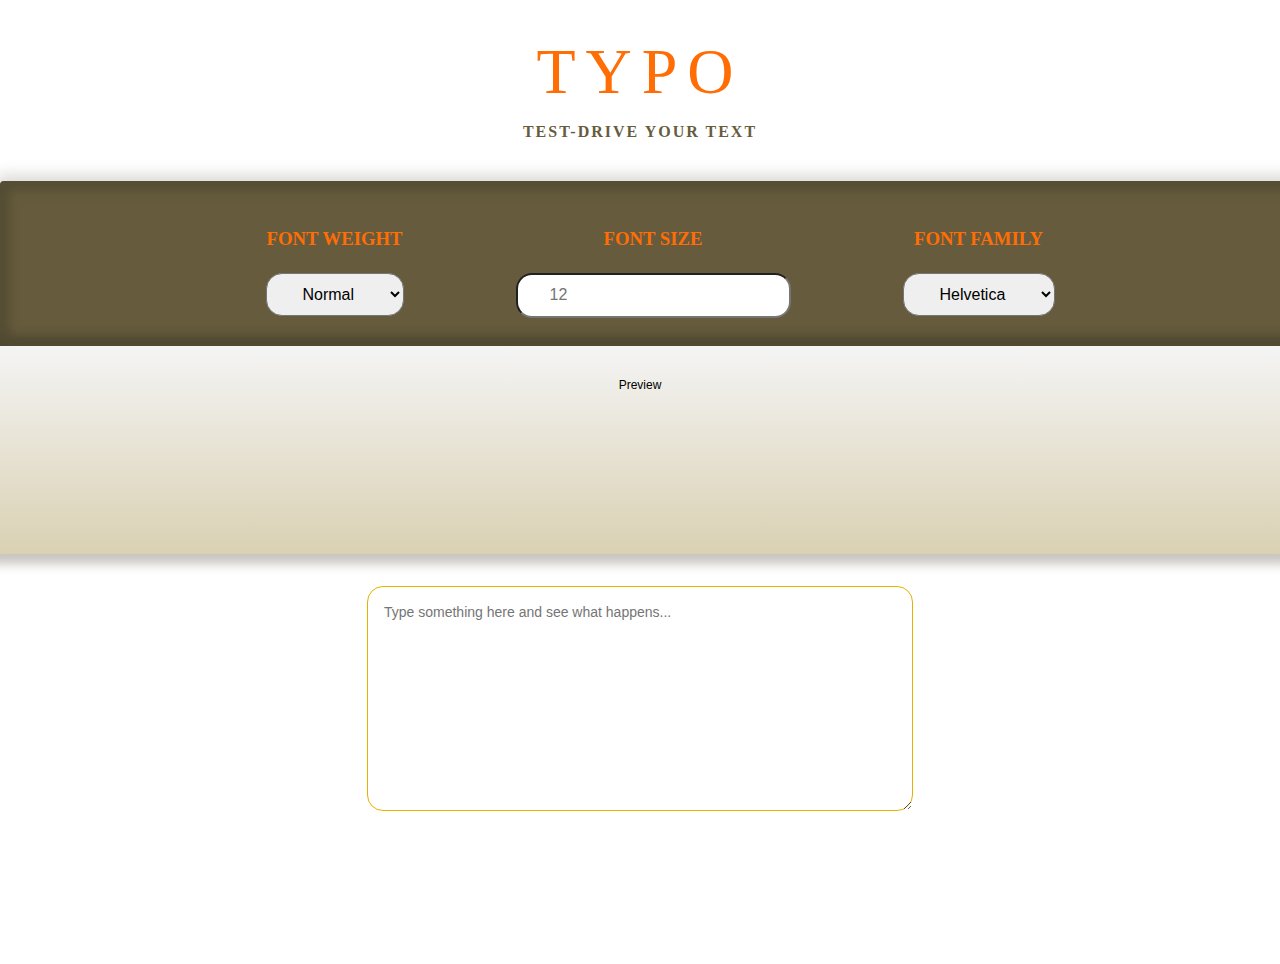
<file: 4-Web-Safe-Font-Preview/index.html>
<!DOCTYPE html>
<html>
<head>
	
	<script src="https://ajax.googleapis.com/ajax/libs/jquery/3.1.0/jquery.min.js"></script>
  <link href="styles.css" rel="stylesheet">
  <link rel="icon" type="image.png" sizes="32x32" href="images/favicon.png">
  <title>Typo | Test-drive your text</title>
</head>
<body>
  <div class = "outer-container">
  <header>
    <h1>TYPO</h1>
    <h2>Test-drive your text</h2>
  </header>
  <div class="formHolder">
    <form method="POST">
      <div class="third">
        <h3>Font Family</h3>
				<select name="font" id="font">
          <option value="helvetica" id="helvetica">Helvetica</option>
          <option value="times" id="times">Times</option>
          <option value="impact" id="impact">Impact</option>
          <option value="courier" id="courier">Courier</option>
          <option value="verdana" id="verdana">Verdana</option>
        </select>
      </div>
      <div class="third">
        <h3>Font Size</h3>  
        <br>
        <input type="text" placeholder="12" id="size">
      </div>
      <div class="third">
				<h3>Font Weight</h3>
				<select name="weight" id="weight">
         <option value="normal">Normal</option>
         <option value="bold">Bold</option>
         <option value="bolder">Bolder</option>
         <option value="lighter">Lighter</option>
       </select>
      </div>
    </form>
  </div>
  <div class="preview">Preview</div>
  <textarea name="text" placeholder="Type something here and see what happens..." id="text" cols="30" rows="10"></textarea>
  </div>
</body>
<script src="main.js"></script>
</html>
</file>
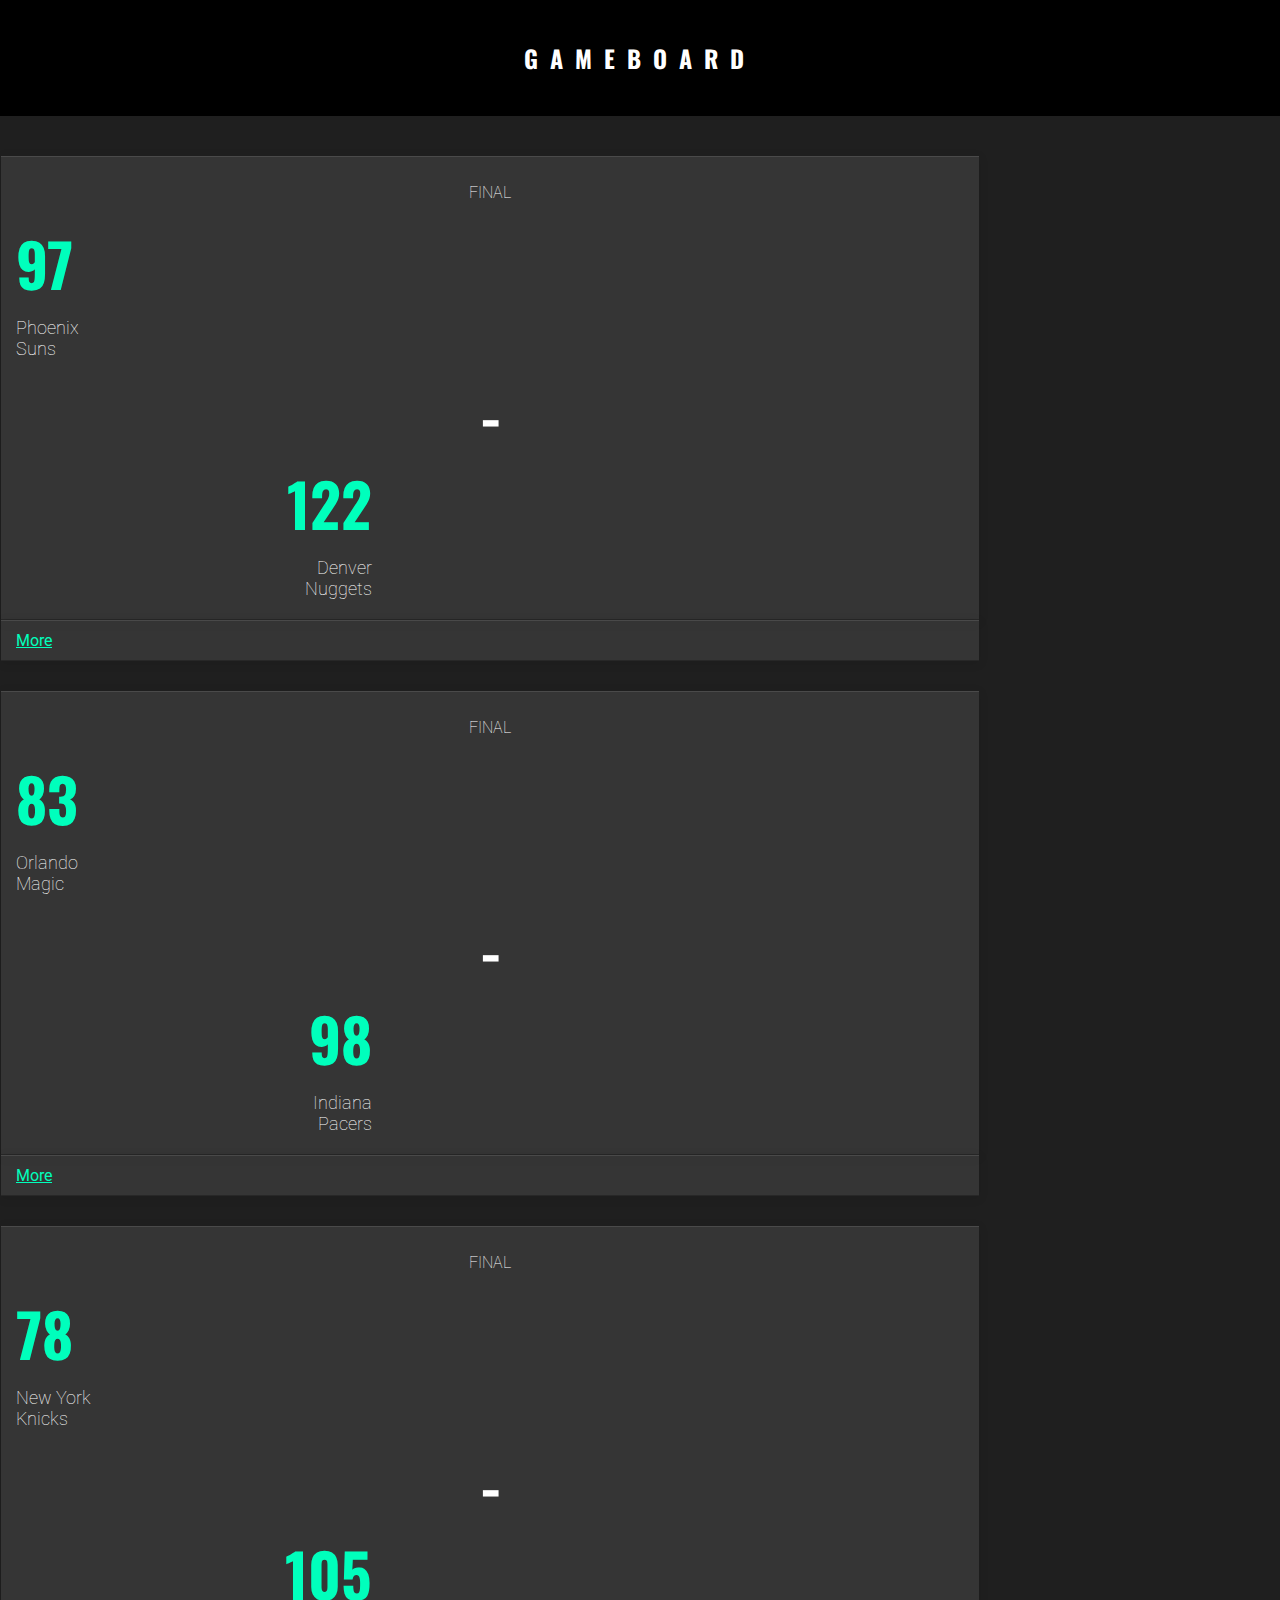
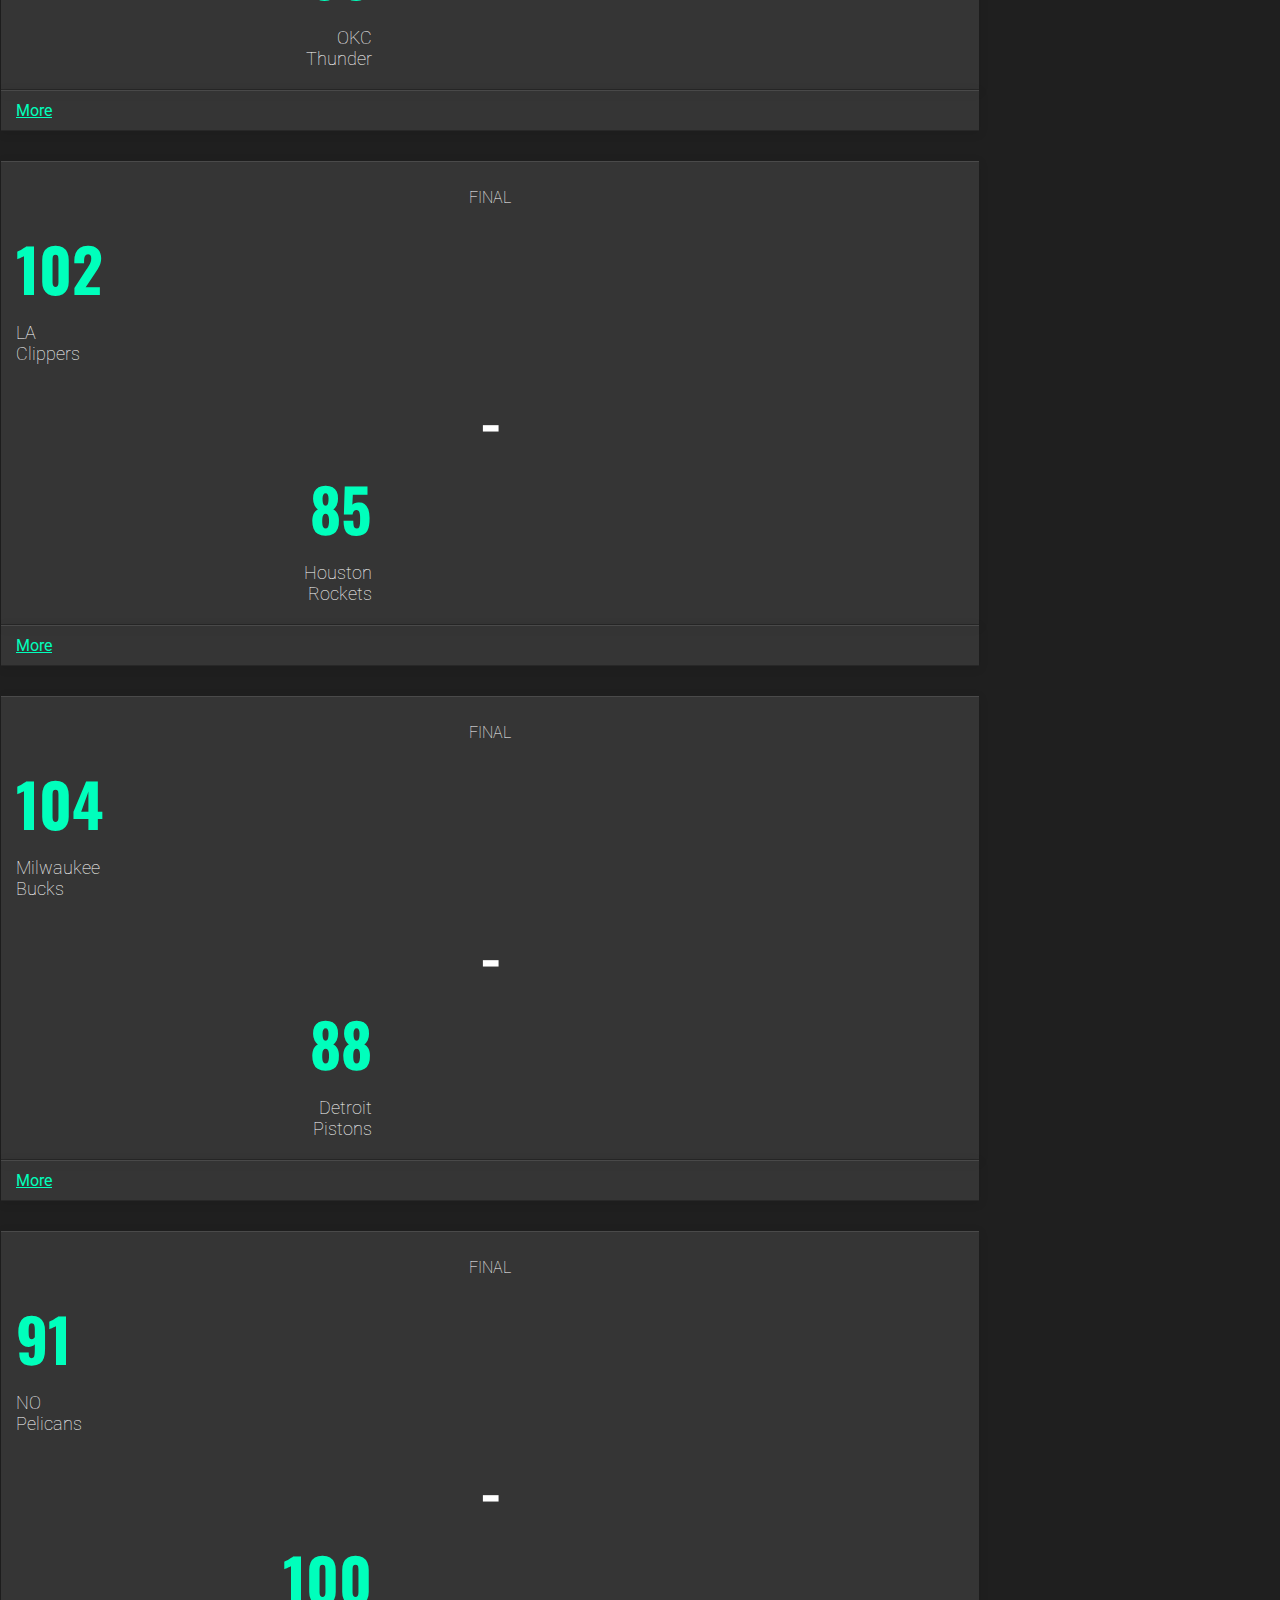
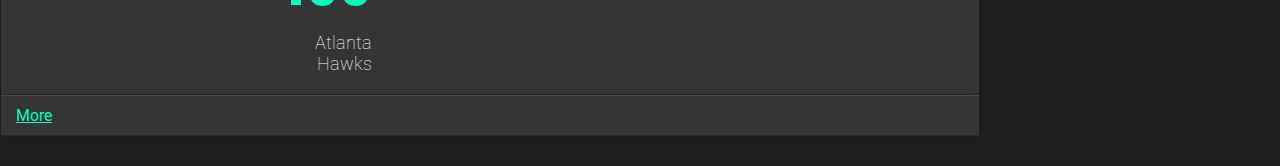
<file: 5-Gameboard/index.html>
<!doctype html>
<html>
  <head>
    <link href='https://fonts.googleapis.com/css?family=Roboto:400,100,300' rel='stylesheet' type='text/css'>
    <link href='https://fonts.googleapis.com/css?family=Oswald' rel='stylesheet' type='text/css'>
    <link href="https://content.codecademy.com/projects/bootstrap.min.css" rel="stylesheet">
    <link rel='stylesheet' href='style.css'/>
    <link rel="icon" type="image/png" sizes="32x32" href="images/favicon.png">
    <title>Gameboard</title>
  </head>
  <body>
        <div class="header">
      <h1 class="logo">GameBoard</h1>
    </div>

    <div class="main">
      <div class="container">
        <div class="row">
          <div class="col-sm-4">
            <div class="row scorecard">
              <p>Final</p>
              <div class="visitor col-xs-4">
                <h2>97</h2>
                <h3>Phoenix<br/>
                Suns</h3>
              </div>
              <div class="dash col-xs-3">
                <h2>-</h2>
              </div>
              <div class="home col-xs-4">
                <h2>122</h2>
                <h3>Denver<br/>
                Nuggets</h3>
              </div>
            </div>
            <div class="row more">
              <div class="more-btn-container">
                <a class="more-btn" href="#">More</a>
                <ul class="more-menu">
                  <li>Stats</li>
                  <li class="share">Share</li>
                  <li class="share-menu">
                    <span>Facebook</span>
                    <span>Google+</span>
                    <span>Twitter</span>
                  </li>
                </ul>
              </div>
              <div class="bell">
                <span class="notification glyphicon glyphicon-bell"></span>
              </div>
            </div>
          </div>

          <div class="col-sm-4">
            <div class="row scorecard">
              <p>Final</p>
              <div class="visitor col-xs-4">
                <h2>83</h2>
                <h3>Orlando<br/>
                Magic</h3>
              </div>
              <div class="dash col-xs-3">
                <h2>-</h2>
              </div>
              <div class="home col-xs-4">
                <h2>98</h2>
                <h3>Indiana<br/>
                Pacers</h3>
              </div>
            </div>
            <div class="row more">
              <div class="more-btn-container">
                <a class="more-btn" href="#">More</a>
                <ul class="more-menu">
                  <li>Stats</li>
                  <li class="share">Share</li>
                  <li class="share-menu">
                    <span>Facebook</span>
                    <span>Google+</span>
                    <span>Twitter</span>
                  </li>
                </ul>
              </div>
              <div class="bell">
                <span class="notification glyphicon glyphicon-bell"></span>
              </div>
            </div>
          </div>

          <div class="col-sm-4">
            <div class="row scorecard">
              <p>Final</p>
              <div class="visitor col-xs-4">
                <h2>78</h2>
                <h3>New York<br/>
                Knicks</h3>
              </div>
              <div class="dash col-xs-3">
                <h2>-</h2>
              </div>
              <div class="home col-xs-4">
                <h2>105</h2>
                <h3>OKC<br/>
                Thunder</h3>
              </div>
            </div>
            <div class="row more">
              <div class="more-btn-container">
                <a class="more-btn" href="#">More</a>
                <ul class="more-menu">
                  <li>Stats</li>
                  <li class="share">Share</li>
                  <li class="share-menu">
                    <span>Facebook</span>
                    <span>Google+</span>
                    <span>Twitter</span>
                  </li>
                </ul>
              </div>
              <div class="bell">
                <span class="notification glyphicon glyphicon-bell"></span>
              </div>
            </div>
          </div>
        </div>


        <div class="row">
          <div class="col-sm-4">
            <div class="row scorecard">
              <p>Final</p>
              <div class="visitor col-xs-4">
                <h2>102</h2>
                <h3>LA<br/>
                Clippers</h3>
              </div>
              <div class="dash col-xs-3">
                <h2>-</h2>
              </div>
              <div class="home col-xs-4">
                <h2>85</h2>
                <h3>Houston<br/>
                Rockets</h3>
              </div>
            </div>
            <div class="row more">
              <div class="more-btn-container">
                <a class="more-btn" href="#">More</a>
                <ul class="more-menu">
                  <li>Stats</li>
                  <li class="share">Share</li>
                  <li class="share-menu">
                    <span>Facebook</span>
                    <span>Google+</span>
                    <span>Twitter</span>
                  </li>
                </ul>
              </div>
              <div class="bell">
                <span class="notification glyphicon glyphicon-bell"></span>
              </div>
            </div>
          </div>

          <div class="col-sm-4">
            <div class="row scorecard">
              <p>Final</p>
              <div class="visitor col-xs-4">
                <h2>104</h2>
                <h3>Milwaukee <br/>
                Bucks</h3>
              </div>
              <div class="dash col-xs-3">
                <h2>-</h2>
              </div>
              <div class="home col-xs-4">
                <h2>88</h2>
                <h3>Detroit<br/>
                Pistons</h3>
              </div>
            </div>
            <div class="row more">
              <div class="more-btn-container">
                <a class="more-btn" href="#">More</a>
                <ul class="more-menu">
                  <li>Stats</li>
                  <li class="share">Share</li>
                  <li class="share-menu">
                    <span>Facebook</span>
                    <span>Google+</span>
                    <span>Twitter</span>
                  </li>
                </ul>
              </div>
              <div class="bell">
                <span class="notification glyphicon glyphicon-bell"></span>
              </div>
            </div>
          </div>

          <div class="col-sm-4">
            <div class="row scorecard">
              <p>Final</p>
              <div class="visitor col-xs-4">
                <h2>91</h2>
                <h3>NO<br/>
                Pelicans</h3>
              </div>
              <div class="dash col-xs-3">
                <h2>-</h2>
              </div>
              <div class="home col-xs-4">
                <h2>100</h2>
                <h3>Atlanta<br/>
                Hawks</h3>
              </div>
            </div>
            <div class="row more">
              <div class="more-btn-container">
                <a class="more-btn" href="#">More</a>
                <ul class="more-menu">
                  <li>Stats</li>
                  <li class="share">Share</li>
                  <li class="share-menu">
                    <span>Facebook</span>
                    <span>Google+</span>
                    <span>Twitter</span>
                  </li>
                </ul>
              </div>
              <div class="bell">
                <span class="notification glyphicon glyphicon-bell"></span>
              </div>
            </div>
          </div>
        </div>

      </div>
    </div>
    
    <script src="https://content.codecademy.com/projects/jquery.min.js"></script>
    <script src='script.js'></script>
  </body>
</html>
</file>
<file: 5-Gameboard/style.css>
html,
body {
  margin: 0;
  padding: 0;
}

body {
  background-color: #1f1f1f;
  color: #fff;
  font-family: "Roboto", sans-serif;
}

.container {
  max-width: 980px;
}

.container .row .col-sm-4 {
  margin: 0 0 30px;
}

.col-xs-4 {
  width: 37.5%;
}

.col-xs-4,
.col-xs-3 {
  padding: 0;
}

a,
li,
.share-menu span:hover {
  color: #00ffbc;
  cursor: pointer;
}

a:hover,
li:hover {
  color: #e2e2e2;
  text-decoration: none;
}

/* Header */
.header {
  background: #000;
  margin: 0 0 40px;
}

.header h1 {
  font-family: "Oswald", sans-serif;
  font-size: 24px;
  letter-spacing: 0.5em;
  margin: 0;
  padding: 40px 0;
  text-align: center;
  text-transform: uppercase;
}

/* Scorecard row */
.scorecard,
.more {
  background: rgba(255, 255, 255, 0.1);
  border-bottom: 1px solid rgba(0, 0, 0, 0.25);
  border-top: 1px solid rgba(255, 255, 255, 0.1);
  box-shadow: 0 2px 10px rgba(0, 0, 0, 0.1);
  margin: 0 1px 0;
  padding: 10px 15px;
}

.scorecard p {
  font-weight: 100;
  text-align: center;
  text-transform: uppercase;
}

.scorecard div h2 {
  color: #00ffbc;
  font-family: "Oswald", sans-serif;
  font-size: 60px;
  margin: 0;
}

.scorecard .dash h2 {
  color: #fff;
  text-align: center;
}

.scorecard div h3 {
  font-size: 18px;
  font-weight: 100;
  margin: 10px 0;
}

.scorecard .home {
  text-align: right;
}

/* More row */
.more {
  position: relative;
}

.more-btn-container {
  display: inline-block;
  width: 90%;
}

.more-menu {
  display: none;
  margin: 0;
  padding: 0;
}

.more-menu li {
  display: inline-block;
  font-size: 12px;
  list-style: none;
  margin: 0;
  padding: 0 12px 0 0;
}

.bell {
  cursor: pointer;
  display: inline-block;
  position: absolute;
  text-align: right;
  top: 12px;
  width: 8%;
}

li.share-menu {
  display: none;
}

.share-menu span {
  color: #fff;
  margin: 0 10px 0 0;
}

.notification.active {
  color: #ffd400;
  text-shadow: 0 0 10px #ffd400;
}
</file>
<file: 4-Web-Safe-Font-Preview/styles.css>
body {
  background-image: url("https://content.codecademy.com/courses/jquery/images/typetile.png");
  background-repeat: repeat;
  width: 100vw;
  height: 100vh;
  overflow-x: hidden;
  margin: 0;
  padding: 0;
}

.outer-container {
  width: 100%;
}

h1 {
  color: #ff6d04;
  font-size: 4rem;
  font-weight: 300;
  letter-spacing: 10px;
  line-height: 1rem;
  text-align: center;
  margin-top: 4rem;
}

h2 {
  color: #665c3d;
  font-size: 1rem;
  font-weight: 800;
  letter-spacing: 2px;
  margin-bottom: 40px;
  text-transform: uppercase;
  text-align: center;
}

header {
  text-align: center;
  font-family: "verdana";
}

.formHolder {
  display: flex;
  justify-content: space-around;
  width: 100%;
  height: 60%;
  background-color: #665c3d;
  border-radius: 4px 4px 0px 0px;
  color: #ff6d04;
  font-family: "verdana";
  font-size: 1rem;
  margin: 40px auto 0 auto;
  padding: 20px;
  text-transform: uppercase;
  box-shadow: 0 0 15px 6px rgba(70, 64, 44, 0.2),
    inset 0 0 10px 10px rgba(70, 64, 44, 0.5);
}

.preview {
  text-align: center;
  background: linear-gradient(#f4f4f4, #dad1b3);
  font-family: Helvetica;
  font-size: 12px;
  font-weight: normal;
  margin: 0 auto 0 auto;
  min-height: 16vh;
  padding: 2rem 0;
  word-wrap: break-word;
  box-shadow: 0 0 10px 10px rgba(70, 64, 44, 0.3);
}

textarea {
  border-color: #e6b000;
  border-style: solid;
  border-width: 1px;
  display: block;
  width: 40%;
  height: 20%;
  font-family: "Helvetica-Light", "Helvetica", "Arial", Arial, sans-serif;
  font-size: 14px;
  line-height: 1.2rem;
  margin: 2rem auto;
  padding: 1rem;
  border-radius: 1rem;
}

.form {
  display: inline;
}

.third {
  height: 100%;
  float: right;
  text-align: center;
  padding: 0 3rem;
  margin: 0.5rem;
}

input {
  display: inline;
}

#fonts {
  margin-left: 4px;
}

#weight,
#font {
  font-size: 1rem;
  padding: 0.7rem 2rem;
  margin-top: 0.3rem;
  border-radius: 1rem;
}

#size {
  font-size: 1rem;
  padding: 0.7rem 2rem;
  margin-top: -100px;
  border-radius: 1rem;
}
</file>
